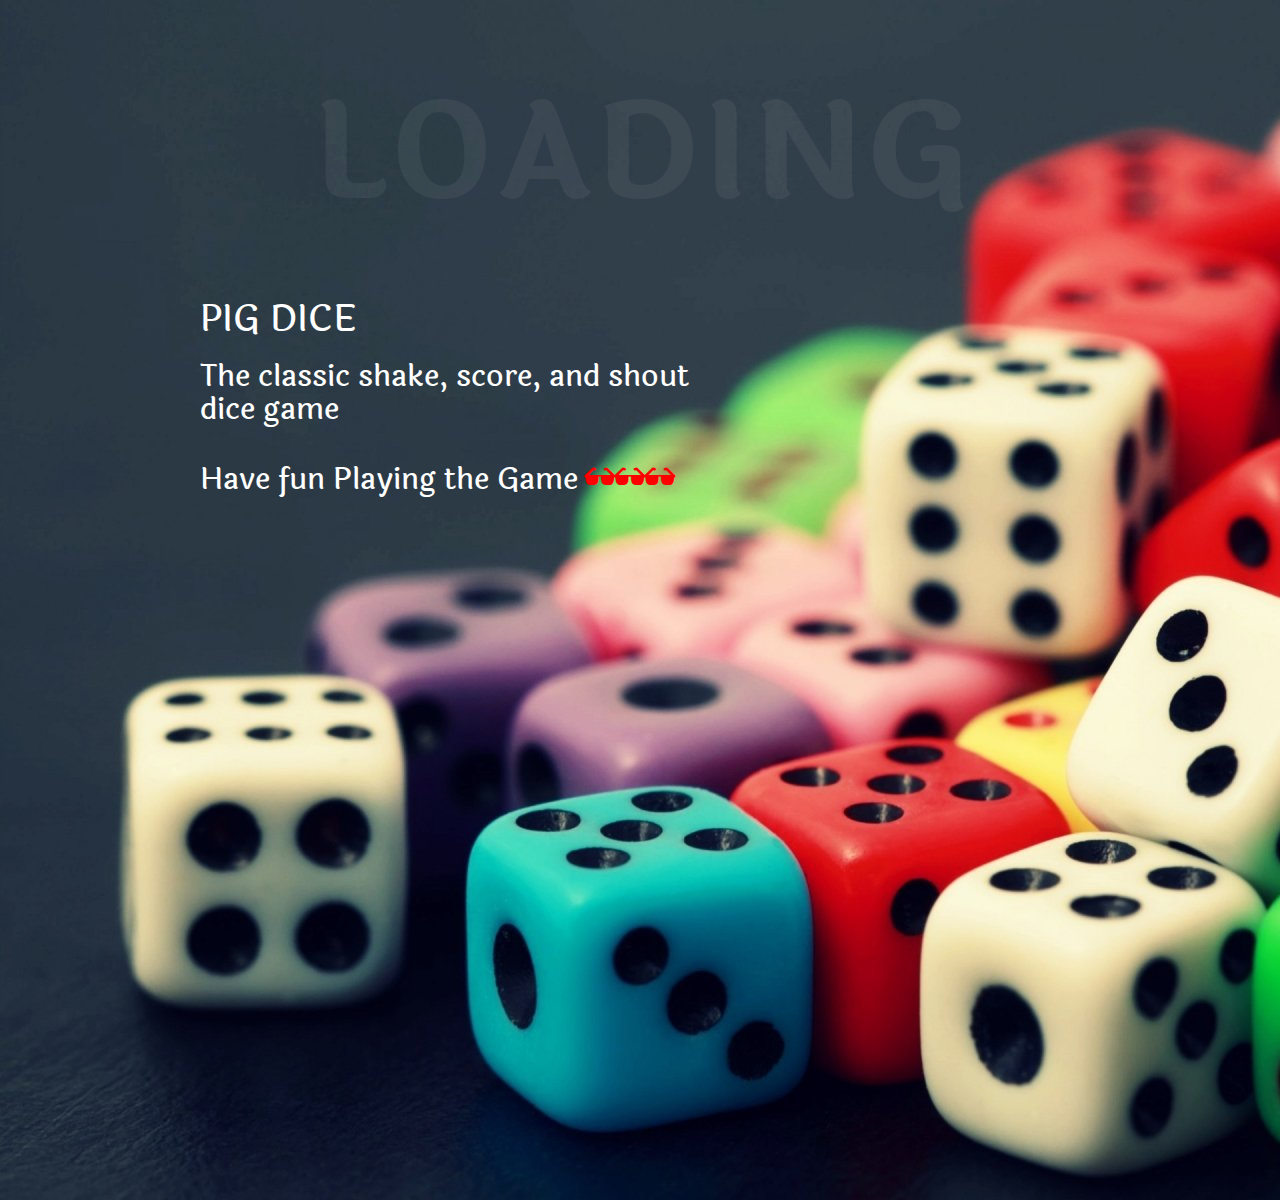
<file: index.html>
<!DOCTYPE html>
<html lang="en" >
<head>
  <meta charset="UTF-9s">
  <meta http-equiv="Refresh" content="5;url=pig.html">
  <title>Pig Dice</title>
  <link href="https://fonts.googleapis.com/css?family=Laila" rel="stylesheet">
  <link href="css/bootstrap.css" rel="stylesheet" type="text/css">
  <link rel="stylesheet" href="css/style.css">
  <link rel="stylesheet" href="https://maxcdn.bootstrapcdn.com/bootstrap/3.4.0/css/bootstrap.min.css">
  <script src="https://ajax.googleapis.com/ajax/libs/jquery/3.3.1/jquery.min.js"></script>
  <script src="https://maxcdn.bootstrapcdn.com/bootstrap/3.4.0/js/bootstrap.min.js"></script>
</head>
<body>
  <div class="loading wave">
    Loading
  </div>
  <div class="welcome">
    <h1>PIG DICE</h1>
    <h2>The classic shake, score, and shout <br>dice game <br> <br> Have fun Playing the  Game <span class="glyphicon glyphicon-sunglasses"></span><span class="glyphicon glyphicon-sunglasses"></span><span class="glyphicon glyphicon-sunglasses"></span></h2>
  </div>
</body>
</html>
</file>
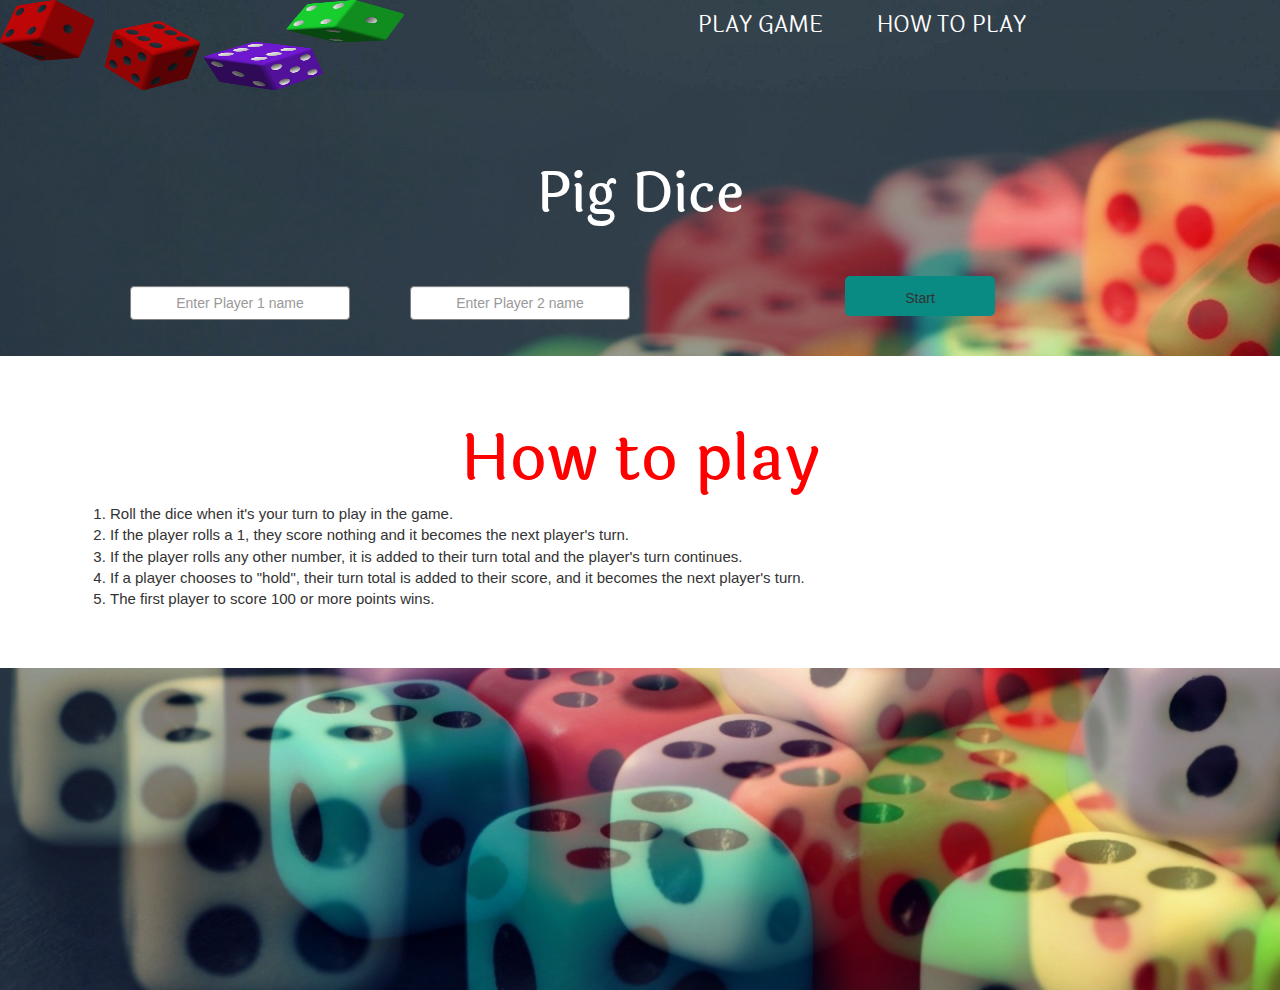
<file: pig.html>
<!doctype html>
<html class="no-js" lang="">
<head>
  <meta charset="utf-8">
  <meta http-equiv="X-UA-Compatible" content="IE=edge,chrome=1">
  <title>PIG DICE</title>
  <meta name="description" content="">
  <meta name="viewport" content="width=device-width, initial-scale=1">
  <link rel="stylesheet" href="css/style.css">
  <link href="css/bootstrap.css" rel="stylesheet" type="text/css">

  <link href="https://fonts.googleapis.com/css?family=Laila" rel="stylesheet">
</head>
<body>
  <section>
    <nav class= "navig">
      <img src="img/bg.png" class="logo" alt="logo">
      <img src="img/bg1.png" class="logo" alt="logo">
      <ul>
        <li> <a href="index.html">PLAY GAME</a> </li>
        <li > <a href="" id="help">HOW TO PLAY</a> </li>
      </ul>
    </nav>
  </section>
  <header>
    <div id="intro" class="header-container fs">
      <div class="bcg"></div>
      <header class="wrapper">
        <div class="row" id="mm">
          <div class="container">
            <div class="header">
              <h1>Pig Dice</h1>
            </div>
            <div class="hideform">
              <div class="Players">
                <br>
                <form id="addPlayer">
                  <div class="form-group">
                    <input type="text" class="form-control" id="player1-name" placeholder="Enter Player 1 name">
                  </div>
                  <div class="form-group">
                    <input type="text" class="form-control" id="player2-name" placeholder="Enter Player 2 name">
                  </div>
                  <button type="submit" class="button">Start</button>
                </form>
              </div>
            </div>
            <div class="dicegame">
              <div class="player1section">
                <h1>Player One: <span class="player1-name"></span></h1>
                <h2>Overall Score: <span class="Player1Overal"></span></h2>
                <div class="player1">
                  <h2>Dice Rolled: <span class="oneDiceroll"></span></h2>
                  <h2>Current Score: <span class="oneCurrentscore"></span></h2>
                  <button type="submit" id="onedice-roll" class="btn btn-danger">Roll</button>
                  <button type="submit" id="onedice-hold" class="btn btn-primary">Hold</button>
                </div>
                <div class="messagePlayer1">
                  <h2>Whoops! How  unlucky you got 1. Let player 2 play.</h2>
                </div>
              </div>
              <img src="img/vs.jpg" alt="">
              <div class="player2section">
                <h1>Player Two: <span class="player2-name"></span></h1>
                <h2>Overall Score: <span class="Player2Overal"></span></h2>
                <div class="player2">
                  <h2>Dice Rolled: <span class="twoDiceroll"></span></h2>
                  <h2>Current Score: <span class="twoCurrentscore"></span></h2>
                  <button type="submit" id="twodice-roll" class="btn btn-danger">Roll</button>
                  <button type="submit" id="twodice-hold" class="btn btn-primary">Hold</button>
                </div>
              <div class="messagePlayer2">
                <h2><strong>Whoops! How  unlucky you got 1. Let player 1 play.</strong></h2>
              </div>
            </div>
            </div>
            <div class="player1win">
              <h1>Player one You Won</h1>
            </div>
            <div class="player2win">
              <h1>Player one You Won</h1>
            </div>
          </div>
          <br>
          <div id="instructions">
            <div class="jumbotron jumbotron-fluid">
              <div class="container">
                <h1>How to play </h1>
                <ol>
                  <li>Roll the dice when it's your turn to play in the game.</li>
                  <li>If the player rolls a 1, they score nothing and it becomes the next player's turn.</li>
                  <li>If the player rolls any other number, it is added to their turn total and the player's turn continues.</li>
                  <li>If a player chooses to "hold", their turn total is added to their score, and it becomes the next player's turn.</li>
                  <li>The first player to score 100 or more points wins.</li>
                </ol>
              </div>
            </div>
          </div>
          <script   src="https://code.jquery.com/jquery-3.3.1.min.js"   integrity="sha256-FgpCb/KJQlLNfOu91ta32o/NMZxltwRo8QtmkMRdAu8="   crossorigin="anonymous"></script>
          <script src="js/scripts.js"></script>
        </body>
        </html>
</file>
<file: css/style.css>
.col-md-6{
  border: 1px solid white;
  height: 200px;
  font-size: 30px;

}

.container  {
  display: table;
}

.player1section {
  width: 40%;
  text-align: center;
  float: left;
  padding: 10px;
  border: 2px solid #A8A8A8;
}

.player2section {
  width: 40%;
  text-align: center;
  float: right;
  padding: 25px;
  border: 2px solid #A8A8A8;
}

.btn {
  padding: 10px;
}

.dicegame {
  display: none;
  color: lightblue;
  font-family: 'Laila', serif;
  font-size: 15px;
}
.player2 {
  display: none;
}

.player1win {
  display: none;
  color:red;
}

.player2win {
  display: none;
  color:red;
}

.messagePlayer1 {
  display: none;
  padding: 20px;
}

.messagePlayer2 {
  display: none;
  padding: 20px;
}

.hideform {
  text-align: center;
}

.header {
  text-align: center;
  padding: 5px;
  color: white;
  border-color: #8B4513;
  border-radius: 5px;

}
.rules  {
  width: 100%;
  padding: 10px;
  background-color: #8B4513;
  color: white;
  border-color: #8B4513;
  border-radius: 25px;
  text-align:center;
}

#form{
  background-image: url('../images/lo.jpg');
  width: 390px;
  height: 640px;
  margin-left: 430px;
  margin-top: 0px;
  padding: 0px;
  position: relative;
  z-index:2;
  border-radius: 5px;
  font-family: 'Noto Sans KR', sans-serif;
}
input[type=text] {
  width: 50%;
  padding: 12px;
  border: 1px solid grey;
  margin-top: 10px;
  margin-bottom: 16px;
  margin-left: 60px;
  width: 220px;
  font-family: 'Noto Sans KR', sans-serif;
}
input:hover {
  background-color: rgba(255, 255, 255, 0.4);
}
input:focus{
  background-color: white;
  width: 250px;
  color: #53e3a6;
}
input{
  float: left;
  height: 20px;
  border: 1px solid rgba(255, 255, 255, 0.4);
  background-color: rgba(255, 255, 255, 0.2);
  display: block;
  text-align: center;
  font-size: 15px;
  color: white;
  transition-duration: 0.25s;
  font-weight: 300;
  font-family: 'Noto Sans KR', sans-serif;
}

button {
  background-color: #098A82;
  color: white;
  padding: 12px 20px;
  border: none;
  width: 150px;
  border-radius: 5px;
  height: 40px;
  margin: 15px;
  font-family: 'Noto Sans KR', sans-serif;
}
img{
  width: 227px;
}



.loading {
  text-transform: uppercase;
  font-family: 'Laila', serif;
  font-weight: bold;
  font-size: 100pt;
  text-align: center;
  height: 120px;
  line-height: 110px;
  vertical-align: bottom;
  position: absolute;
  left: 0;
  right: 0;
  top: 100px;
  bottom: 0;
  display: block;
}

.loading-2 {
  top: 300px;
  width: 473px;
  height: 97px;
  font-size: 0;
  background: rgba(255, 255, 255, 0.06);
  margin: 0 auto;
}

.ff {
  position: absolute;
  font-size: 12pt;
  top: -20px;
  color: white;
  line-height: 12pt;
}

.loading-2-text {
  background-image: url("http://i66.tinypic.com/1jxje9.png");
  width: 473px;
  height: 97px;
  display: inline-block;
}

@keyframes wave-animation {
  0% {
    background-position: 0 bottom;
  }
  100% {
    background-position: 200px bottom;
  }
}
@keyframes loading-animation {
  0% {
    background-size: 200px 0px;
  }
  100% {
    background-size: 200px 200px;
  }
}
.wave {
  background-image: url("http://i66.tinypic.com/optxd3.png");
  -moz-background-clip: text;
  -o-background-clip: text;
  -webkit-background-clip: text;
  background-clip: text;
  color: transparent;
  text-shadow: 0px 0px rgba(255, 255, 255, 0.06);
  animation: wave-animation 1s infinite linear, loading-animation 10s infinite linear alternate;
  background-size: 200px 100px;
  background-repeat: repeat-x;
  opacity: 1;
}
body {
background-image: url('../img/bg11.jpg');
width: 100%;
height: 100%;
font-family: 'Laila', serif;
}

.loading {
text-transform: uppercase;
font-family: 'Laila', serif;
font-weight: bold;
font-size: 100pt;
text-align: center;
height: 120px;
line-height: 110px;
vertical-align: bottom;
position: absolute;
left: 0;
right: 0;
top: 100px;
bottom: 0;
display: block;
}


.ff {
position: absolute;
font-size: 12pt;
top: -20px;
color: white;
line-height: 12pt;
}
.welcome{
  color: white;
  font-size: 20px;
  margin-top: 300px;
  margin-left: 200px;
  font-family: 'Laila', serif;
}
span{
  color: red;
}
nav ul{
  padding-left: 250px;
  margin: 0px;
  display:inline-block;
  vertical-align:top;
}
nav li{
  display:inline-block;
  font-size: 22px;
  font-family: 'Laila', serif;
  margin-left: 30px;
}
nav>ul>li>a {
  padding: 10px;
  margin-right: 0;
  text-transform: uppercase;
  display: block;
  color: white;
}
nav>ul>li>a:hover {
  border-radius: 5px;
}
a:link {
  text-decoration: none ;
}
.logo{
  height: 90px;
  width: 200px;
}
#instructions h1{
  color:red;
  font-family: 'Laila', serif;
  text-align: center;
}
#instructions li{
  font-size: 15px;
}

.player1section h4 h5{
  font-size: 50px;
}
header h1{
  font-family: 'Laila', serif;
  font-size: 55px;
}
</file>
